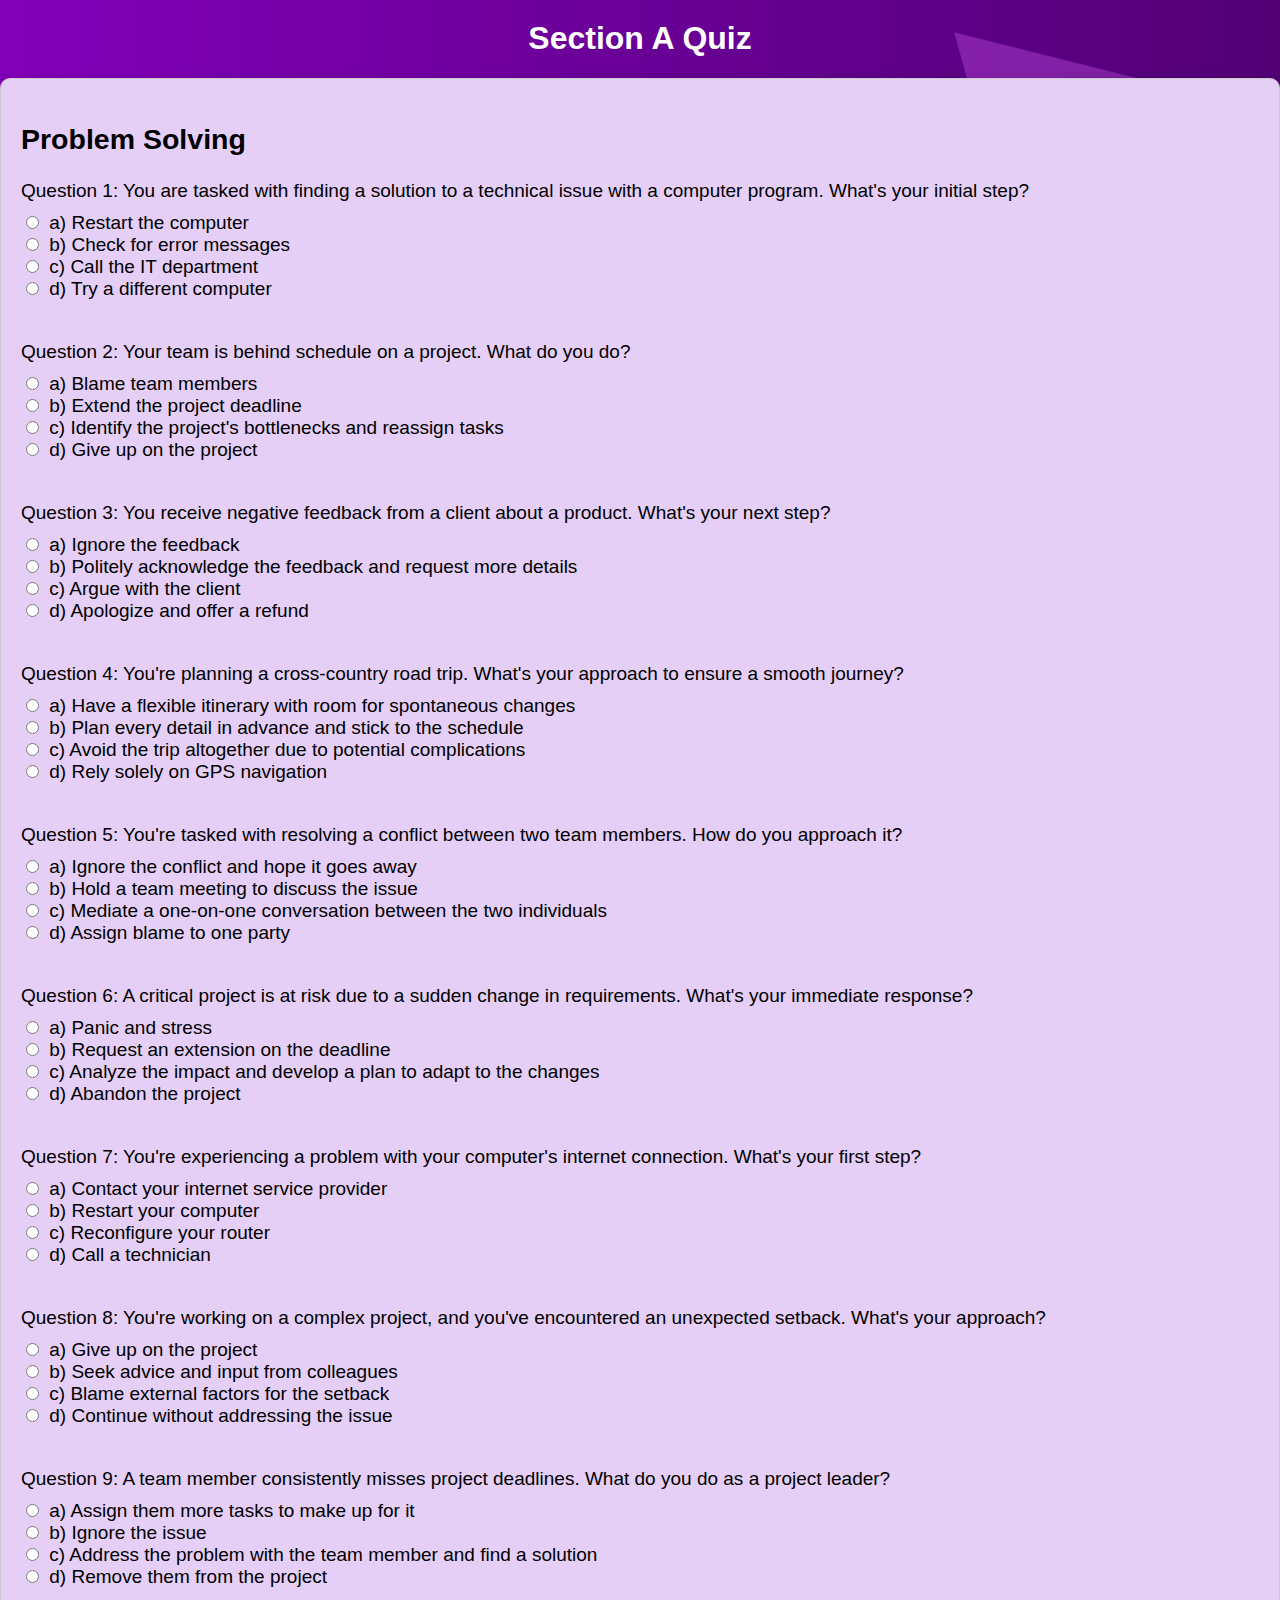
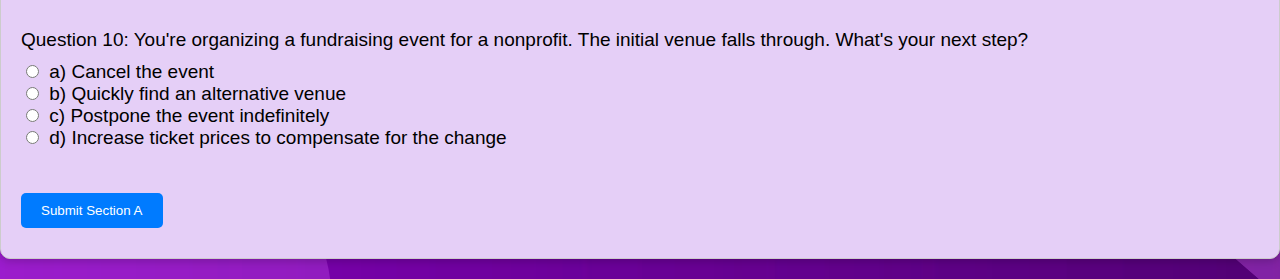
<file: Git_upload/Quiz (2)/Quiz/Quiz/A.html>
<!DOCTYPE html>
<html lang="en">
<head>
    <meta charset="UTF-8">
    <meta name="viewport" content="width=device-width, initial-scale=1.0">
    <title>Assessment | Problem Solving</title>
    <style>
        body {
            background: url('./SignUp.png');
            font-family:Verdana, Geneva, Tahoma, sans-serif;
            background-color: #f0f0f0;
            margin: 0;
            padding: 0;
        }

        h1 {
            text-align: center;
            margin-top: 20px;
            color: #ffffff;
        }

        h2 {
            color: #000000;
        }

        .section-container {
            background-color: #E5CFF7;
            border: 1px solid #ccc;
            padding: 20px;
            margin: 20px auto;
            max-width: 1400px;
            border-radius: 10px;
            box-shadow: 0 2px 10px rgba(0, 0, 0, 0.2);
            font-size: 19px;
        }

        p {
            margin-bottom: 10px;
        }

        input[type="radio"] {
            margin-right: 5px;
        }

        button {
            background-color: #007BFF;
            color: #fff;
            border: none;
            padding: 10px 20px;
            border-radius: 5px;
            cursor: pointer;
        }

        button:hover {
            background-color: #0056b3;
        }

        p.result {
            font-weight: bold;
            margin-top: 10px;
            color: #333;
        }
    </style>
</head>
<body>
    <h1>Section A Quiz</h1>

    <div class="section-container">
        <!-- Section A quiz questions and answers -->
        <h2>Problem Solving</h2>
        <form id="sectionAForm">
            <p>Question 1: You are tasked with finding a solution to a technical issue with a computer program. What's your initial step?</p>
            <input type="radio" name="answerA1" value="a"> a) Restart the computer<br>
            <input type="radio" name="answerA1" value="b"> b) Check for error messages<br>
            <input type="radio" name="answerA1" value="c"> c) Call the IT department<br>
            <input type="radio" name="answerA1" value="d"> d) Try a different computer<br>
            <br>

            <p>Question 2: Your team is behind schedule on a project. What do you do?</p>
            <input type="radio" name="answerA2" value="a"> a) Blame team members<br>
            <input type="radio" name="answerA2" value="b"> b) Extend the project deadline<br>
            <input type="radio" name="answerA2" value="c"> c) Identify the project's bottlenecks and reassign tasks<br>
            <input type="radio" name="answerA2" value="d"> d) Give up on the project<br>

            <br>

            <p>Question 3: You receive negative feedback from a client about a product. What's your next step?</p>
            <input type="radio" name="answerA3" value="a"> a) Ignore the feedback<br>
            <input type="radio" name="answerA3" value="b"> b) Politely acknowledge the feedback and request more details<br>
            <input type="radio" name="answerA3" value="c"> c) Argue with the client<br>
            <input type="radio" name="answerA3" value="d"> d) Apologize and offer a refund<br>

            <br>

            <p>Question 4: You're planning a cross-country road trip. What's your approach to ensure a smooth journey?</p>
            <input type="radio" name="answerA4" value="a"> a) Have a flexible itinerary with room for spontaneous changes<br>
            <input type="radio" name="answerA4" value="b"> b) Plan every detail in advance and stick to the schedule<br>
            <input type="radio" name="answerA4" value="c"> c) Avoid the trip altogether due to potential complications<br>
            <input type="radio" name="answerA4" value="d"> d) Rely solely on GPS navigation<br>

            <br>

            <p>Question 5: You're tasked with resolving a conflict between two team members. How do you approach it?</p>
            <input type="radio" name="answerA5" value="a"> a) Ignore the conflict and hope it goes away<br>
            <input type="radio" name="answerA5" value="b"> b) Hold a team meeting to discuss the issue<br>
            <input type="radio" name="answerA5" value="c"> c) Mediate a one-on-one conversation between the two individuals<br>
            <input type="radio" name="answerA5" value="d"> d) Assign blame to one party<br>

            <br>

            <p>Question 6: A critical project is at risk due to a sudden change in requirements. What's your immediate response?</p>
            <input type="radio" name="answerA6" value="a"> a) Panic and stress<br>
            <input type="radio" name="answerA6" value="b"> b) Request an extension on the deadline<br>
            <input type="radio" name="answerA6" value="c"> c) Analyze the impact and develop a plan to adapt to the changes<br>
            <input type="radio" name="answerA6" value="d"> d) Abandon the project<br>

            <br>

            <p>Question 7: You're experiencing a problem with your computer's internet connection. What's your first step?</p>
            <input type="radio" name="answerA7" value="a"> a) Contact your internet service provider<br>
            <input type="radio" name="answerA7" value="b"> b) Restart your computer<br>
            <input type="radio" name="answerA7" value="c"> c) Reconfigure your router<br>
            <input type="radio" name="answerA7" value="d"> d) Call a technician<br>

            <br>

            <p>Question 8: You're working on a complex project, and you've encountered an unexpected setback. What's your approach?</p>
            <input type="radio" name="answerA8" value="a"> a) Give up on the project<br>
            <input type="radio" name="answerA8" value="b"> b) Seek advice and input from colleagues<br>
            <input type="radio" name="answerA8" value="c"> c) Blame external factors for the setback<br>
            <input type="radio" name="answerA8" value="d"> d) Continue without addressing the issue<br>

            <br>

            <p>Question 9: A team member consistently misses project deadlines. What do you do as a project leader?</p>
            <input type="radio" name="answerA9" value="a"> a) Assign them more tasks to make up for it<br>
            <input type="radio" name="answerA9" value="b"> b) Ignore the issue<br>
            <input type="radio" name="answerA9" value="c"> c) Address the problem with the team member and find a solution<br>
            <input type="radio" name="answerA9" value="d"> d) Remove them from the project<br>

            <br>

            <p>Question 10: You're organizing a fundraising event for a nonprofit. The initial venue falls through. What's your next step?</p>
            <input type="radio" name="answerA10" value="a"> a) Cancel the event<br>
            <input type="radio" name="answerA10" value="b"> b) Quickly find an alternative venue<br>
            <input type="radio" name="answerA10" value="c"> c) Postpone the event indefinitely<br>
            <input type="radio" name="answerA10" value="d"> d) Increase ticket prices to compensate for the change<br>
        </form>

        <br><br>
        <button onclick="checkAnswers('A')">Submit Section A</button>
        <p class="result" id="resultA"></p>
    </div>

    <script>
        // JavaScript code for Section A
        const answersA = ["b", "c", "b", "a", "b", "c", "c", "b", "c", "b"]; // Define correct answers for Section A
    
        function checkAnswers(section) {
            const sectionForm = document.getElementById(`section${section}Form`);
            const userAnswers = [];
    
            for (let i = 1; i <= answersA.length; i++) {
                const userAnswer = sectionForm.querySelector(`input[name="answer${section}${i}"]:checked`);
                if (userAnswer) {
                    userAnswers.push(userAnswer.value);
                }
            }
    
            let correctCount = 0;
            for (let i = 0; i < answersA.length; i++) {
                if (userAnswers[i] === answersA[i]) {
                    correctCount++;
                }
            }
    
            // Store the correct answers for Section A in local storage
            localStorage.setItem("correctAnswersA", correctCount);
    
            // Redirect to the next section (B.html)
            window.location.href = "./B.html";
        }
    </script>
</body>
</html>
</file>
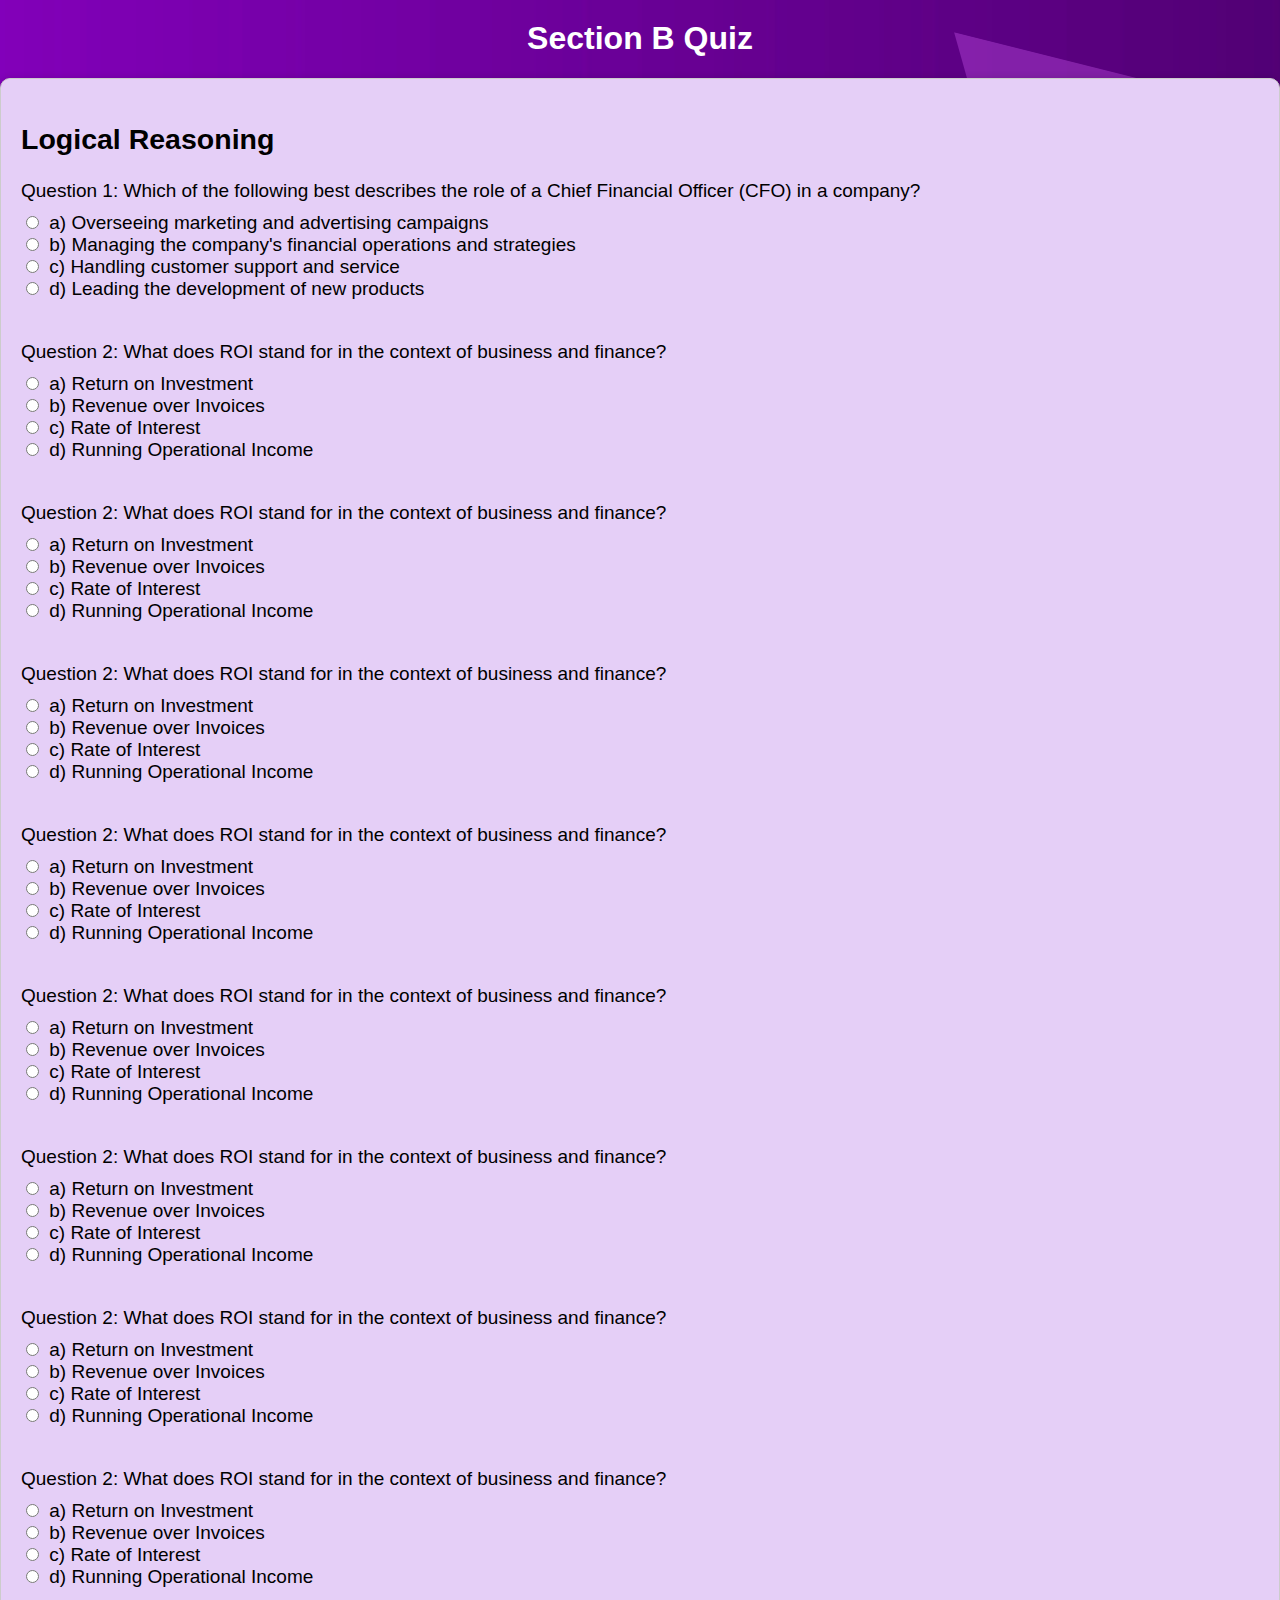
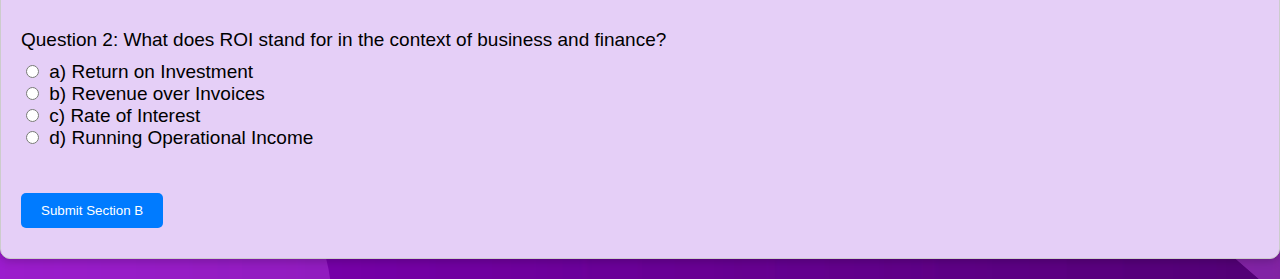
<file: Git_upload/Quiz (2)/Quiz/Quiz/B.html>
<!DOCTYPE html>
<html lang="en">
<head>
    <meta charset="UTF-8">
    <meta name="viewport" content="width=device-width, initial-scale=1.0">
    <title>Assessment | Logical Reasoning</title>
    <style>
        body {
            background: url('./SignUp.png');
            font-family:Verdana, Geneva, Tahoma, sans-serif;
            background-color: #f0f0f0;
            margin: 0;
            padding: 0;
        }

        h1 {
            text-align: center;
            margin-top: 20px;
            color: #ffffff;
        }

        h2 {
            color: #000000;
        }

        .section-container {
            background-color: #E5CFF7;
            border: 1px solid #ccc;
            padding: 20px;
            margin: 20px auto;
            max-width: 1400px;
            border-radius: 10px;
            box-shadow: 0 2px 10px rgba(0, 0, 0, 0.2);
            font-size: 19px;
        }

        p {
            margin-bottom: 10px;
        }

        input[type="radio"] {
            margin-right: 5px;
        }

        button {
            background-color: #007BFF;
            color: #fff;
            border: none;
            padding: 10px 20px;
            border-radius: 5px;
            cursor: pointer;
        }

        button:hover {
            background-color: #0056b3;
        }

        p.result {
            font-weight: bold;
            margin-top: 10px;
            color: #333;
        }
    </style>
</head>
<body>
    <h1>Section B Quiz</h1>

    <div class="section-container">
        <!-- Section B quiz questions and answers -->
        <h2>Logical Reasoning</h2>
        <form id="sectionBForm">
            <p>Question 1: Which of the following best describes the role of a Chief Financial Officer (CFO) in a company?</p>
            <input type="radio" name="answerB1" value="a"> a) Overseeing marketing and advertising campaigns<br>
            <input type="radio" name="answerB1" value="b"> b) Managing the company's financial operations and strategies<br>
            <input type="radio" name="answerB1" value="c"> c) Handling customer support and service<br>
            <input type="radio" name="answerB1" value="d"> d) Leading the development of new products<br>
            <br>

            <p>Question 2: What does ROI stand for in the context of business and finance?</p>
            <input type="radio" name="answerB2" value="a"> a) Return on Investment<br>
            <input type="radio" name="answerB2" value="b"> b) Revenue over Invoices<br>
            <input type="radio" name="answerB2" value="c"> c) Rate of Interest<br>
            <input type="radio" name="answerB2" value="d"> d) Running Operational Income<br>

            <br>

            <p>Question 2: What does ROI stand for in the context of business and finance?</p>
            <input type="radio" name="answerB3" value="a"> a) Return on Investment<br>
            <input type="radio" name="answerB3" value="b"> b) Revenue over Invoices<br>
            <input type="radio" name="answerB3" value="c"> c) Rate of Interest<br>
            <input type="radio" name="answerB3" value="d"> d) Running Operational Income<br>

            <br>

            <p>Question 2: What does ROI stand for in the context of business and finance?</p>
            <input type="radio" name="answerB4" value="a"> a) Return on Investment<br>
            <input type="radio" name="answerB4" value="b"> b) Revenue over Invoices<br>
            <input type="radio" name="answerB4" value="c"> c) Rate of Interest<br>
            <input type="radio" name="answerB4" value="d"> d) Running Operational Income<br>

            <br>

            <p>Question 2: What does ROI stand for in the context of business and finance?</p>
            <input type="radio" name="answerB5" value="a"> a) Return on Investment<br>
            <input type="radio" name="answerB5" value="b"> b) Revenue over Invoices<br>
            <input type="radio" name="answerB5" value="c"> c) Rate of Interest<br>
            <input type="radio" name="answerB5" value="d"> d) Running Operational Income<br>

            <br>

            <p>Question 2: What does ROI stand for in the context of business and finance?</p>
            <input type="radio" name="answerB6" value="a"> a) Return on Investment<br>
            <input type="radio" name="answerB6" value="b"> b) Revenue over Invoices<br>
            <input type="radio" name="answerB6" value="c"> c) Rate of Interest<br>
            <input type="radio" name="answerB6" value="d"> d) Running Operational Income<br>

            <br>

            <p>Question 2: What does ROI stand for in the context of business and finance?</p>
            <input type="radio" name="answerB7" value="a"> a) Return on Investment<br>
            <input type="radio" name="answerB7" value="b"> b) Revenue over Invoices<br>
            <input type="radio" name="answerB7" value="c"> c) Rate of Interest<br>
            <input type="radio" name="answerB7" value="d"> d) Running Operational Income<br>

            <br>

            <p>Question 2: What does ROI stand for in the context of business and finance?</p>
            <input type="radio" name="answerB8" value="a"> a) Return on Investment<br>
            <input type="radio" name="answerB8" value="b"> b) Revenue over Invoices<br>
            <input type="radio" name="answerB8" value="c"> c) Rate of Interest<br>
            <input type="radio" name="answerB8" value="d"> d) Running Operational Income<br>

            <br>

            <p>Question 2: What does ROI stand for in the context of business and finance?</p>
            <input type="radio" name="answerB9" value="a"> a) Return on Investment<br>
            <input type="radio" name="answerB9" value="b"> b) Revenue over Invoices<br>
            <input type="radio" name="answerB9" value="c"> c) Rate of Interest<br>
            <input type="radio" name="answerB9" value="d"> d) Running Operational Income<br>

            <br>

            <p>Question 2: What does ROI stand for in the context of business and finance?</p>
            <input type="radio" name="answerB10" value="a"> a) Return on Investment<br>
            <input type="radio" name="answerB10" value="b"> b) Revenue over Invoices<br>
            <input type="radio" name="answerB10" value="c"> c) Rate of Interest<br>
            <input type="radio" name="answerB10" value="d"> d) Running Operational Income<br>
        </form>
        <br><br>
        <button onclick="checkAnswers('B')">Submit Section B</button>
        <p class="result" id="resultB"></p>
    </div>

    <script>
        // JavaScript code for Section B
        const answersB = ["a", "c", "a", "c", "a", "c", "a", "c", "a", "c"]; // Define correct answers for Section B
    
        function checkAnswers(section) {
            const sectionForm = document.getElementById(`section${section}Form`);
            const userAnswers = [];
    
            for (let i = 1; i <= answersB.length; i++) {
                const userAnswer = sectionForm.querySelector(`input[name="answer${section}${i}"]:checked`);
                if (userAnswer) {
                    userAnswers.push(userAnswer.value);
                }
            }
    
            let correctCount = 0;
            for (let i = 0; i < answersB.length; i++) {
                if (userAnswers[i] === answersB[i]) {
                    correctCount++;
                }
            }
    
            // Store the correct answers for Section B in local storage
            localStorage.setItem("correctAnswersB", correctCount);
    
            // Redirect to the next section (C.html)
            window.location.href = "./C.html";
        }
    </script>
</body>
</html>
</file>
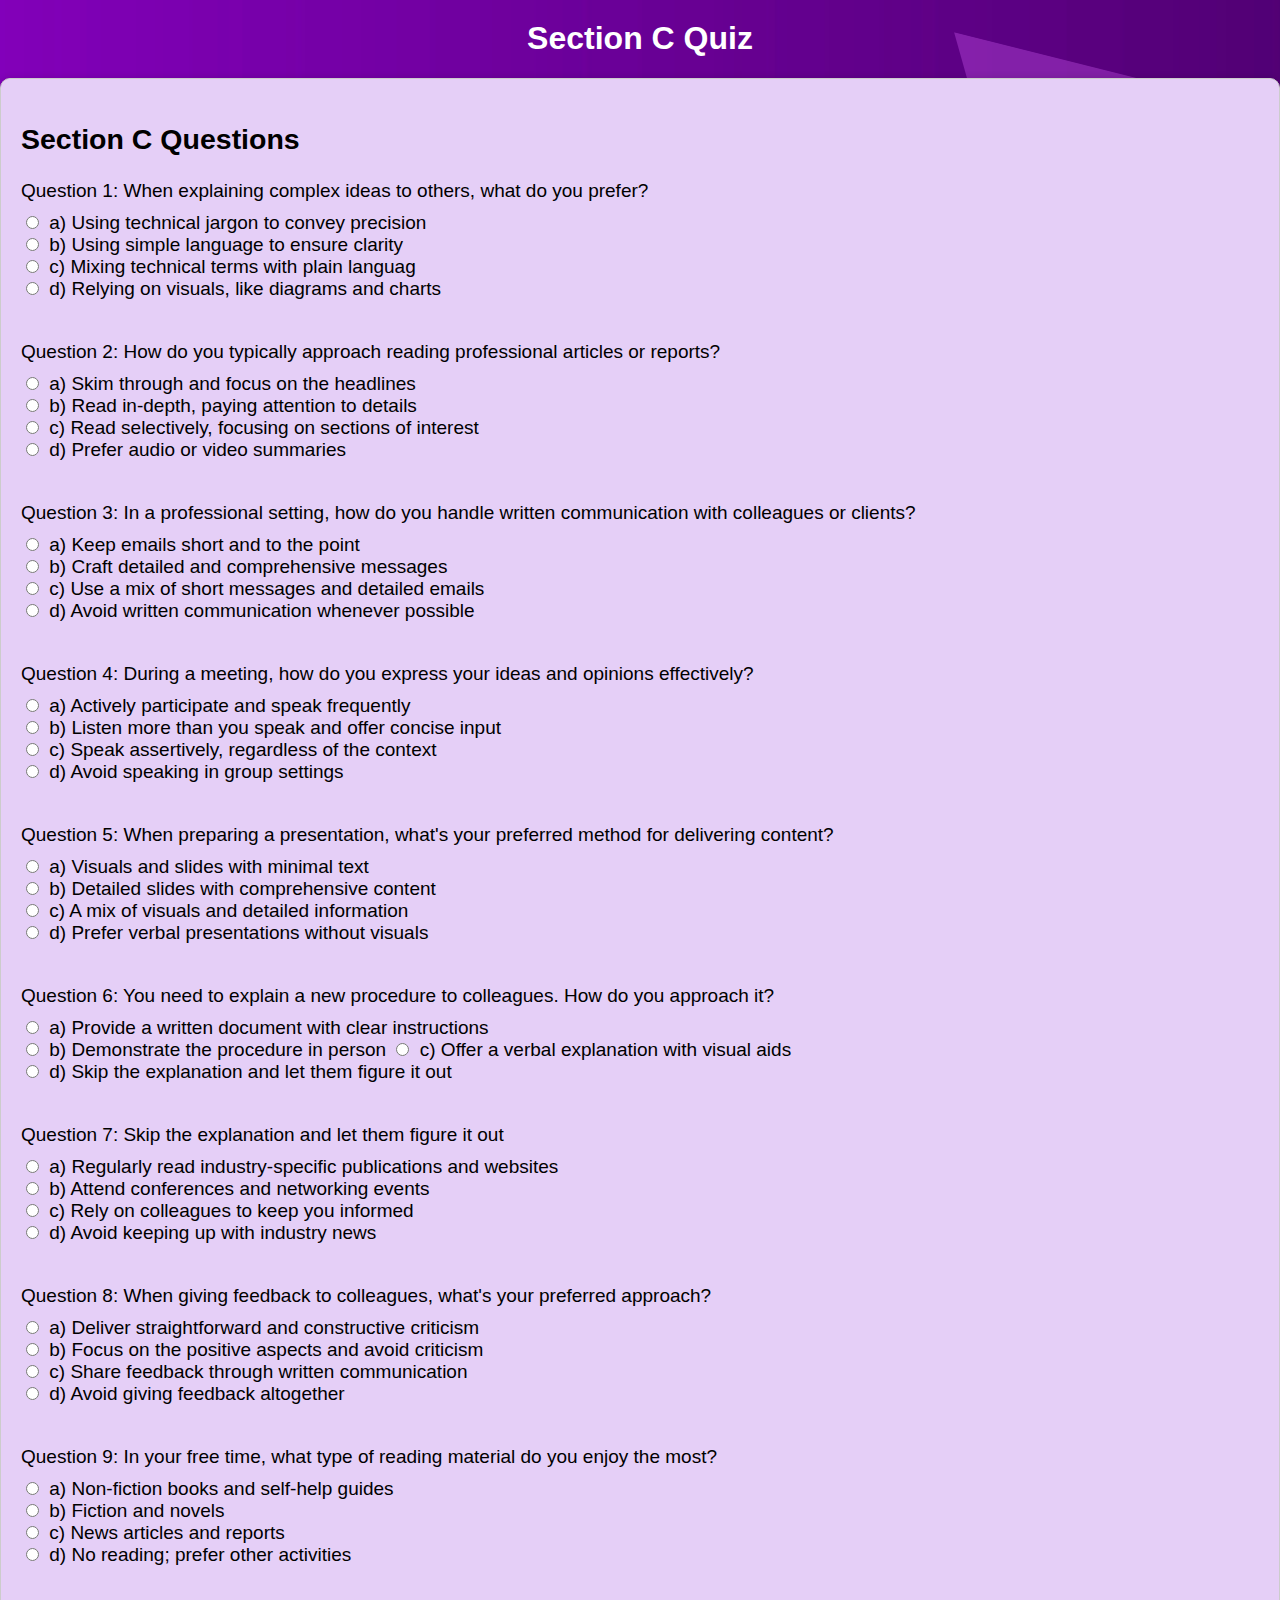
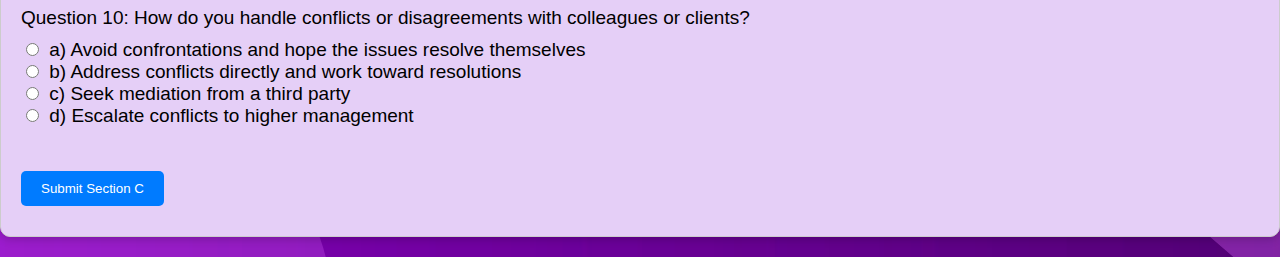
<file: Git_upload/Quiz (2)/Quiz/Quiz/C.html>
<!DOCTYPE html>
<html lang="en">
<head>
    <meta charset="UTF-8">
    <meta name="viewport" content="width=device-width, initial-scale=1.0">
    <title>Assessment | Verbal</title>
    <style>
        body {
            background: url('./SignUp.png');
            font-family:Verdana, Geneva, Tahoma, sans-serif;
            background-color: #f0f0f0;
            margin: 0;
            padding: 0;
        }

        h1 {
            text-align: center;
            margin-top: 20px;
            color: #ffffff;
        }

        h2 {
            color: #000000;
        }

        .section-container {
            background-color: #E5CFF7;
            border: 1px solid #ccc;
            padding: 20px;
            margin: 20px auto;
            max-width: 1400px;
            border-radius: 10px;
            box-shadow: 0 2px 10px rgba(0, 0, 0, 0.2);
            font-size: 19px;
        }

        p {
            margin-bottom: 10px;
        }

        input[type="radio"] {
            margin-right: 5px;
        }

        button {
            background-color: #007BFF;
            color: #fff;
            border: none;
            padding: 10px 20px;
            border-radius: 5px;
            cursor: pointer;
        }

        button:hover {
            background-color: #0056b3;
        }

        p.result {
            font-weight: bold;
            margin-top: 10px;
            color: #333;
        }
    </style>
</head>
<body>
    <h1>Section C Quiz</h1>

    <div class="section-container">
        <!-- Section C quiz questions and answers -->
        <h2>Section C Questions</h2>
        <form id="sectionCForm">
            <p>Question 1: When explaining complex ideas to others, what do you prefer?</p>
            <input type="radio" name="answerC1" value="a"> a) Using technical jargon to convey precision<br>
            <input type="radio" name="answerC1" value="b"> b) Using simple language to ensure clarity<br>
            <input type="radio" name="answerC1" value="c"> c) Mixing technical terms with plain languag<br>
            <input type="radio" name="answerC1" value="d"> d) Relying on visuals, like diagrams and charts<br>

            <br>

            <p>Question 2: How do you typically approach reading professional articles or reports?</p>
            <input type="radio" name="answerC2" value="a"> a) Skim through and focus on the headlines<br>
            <input type="radio" name="answerC2" value="b"> b) Read in-depth, paying attention to details<br>
            <input type="radio" name="answerC2" value="c"> c) Read selectively, focusing on sections of interest<br>
            <input type="radio" name="answerC2" value="d"> d) Prefer audio or video summaries<br>

            <br>

            <p>Question 3: In a professional setting, how do you handle written communication with colleagues or clients?</p>
            <input type="radio" name="answerC2" value="a"> a) Keep emails short and to the point<br>
            <input type="radio" name="answerC2" value="b"> b) Craft detailed and comprehensive messages<br>
            <input type="radio" name="answerC2" value="c"> c) Use a mix of short messages and detailed emails<br>
            <input type="radio" name="answerC2" value="d"> d) Avoid written communication whenever possible<br>

            <br>

            <p>Question 4: During a meeting, how do you express your ideas and opinions effectively?</p>
            <input type="radio" name="answerC2" value="a"> a) Actively participate and speak frequently<br>
            <input type="radio" name="answerC2" value="b"> b) Listen more than you speak and offer concise input<br>
            <input type="radio" name="answerC2" value="c"> c) Speak assertively, regardless of the context<br>
            <input type="radio" name="answerC2" value="d"> d) Avoid speaking in group settings<br>

            <br>

            <p>Question 5: When preparing a presentation, what's your preferred method for delivering content?</p>
            <input type="radio" name="answerC2" value="a"> a) Visuals and slides with minimal text<br>
            <input type="radio" name="answerC2" value="b"> b) Detailed slides with comprehensive content<br>
            <input type="radio" name="answerC2" value="c"> c) A mix of visuals and detailed information<br>
            <input type="radio" name="answerC2" value="d"> d) Prefer verbal presentations without visuals<br>

            <br>

            <p>Question 6: You need to explain a new procedure to colleagues. How do you approach it?</p>
            <input type="radio" name="answerC2" value="a"> a) Provide a written document with clear instructions<br>
            <input type="radio" name="answerC2" value="b"> b) Demonstrate the procedure in person
            <input type="radio" name="answerC2" value="c"> c) Offer a verbal explanation with visual aids<br>
            <input type="radio" name="answerC2" value="d"> d) Skip the explanation and let them figure it out<br>

            <br>

            <p>Question 7: Skip the explanation and let them figure it out</p>
            <input type="radio" name="answerC2" value="a"> a) Regularly read industry-specific publications and websites<br>
            <input type="radio" name="answerC2" value="b"> b) Attend conferences and networking events<br>
            <input type="radio" name="answerC2" value="c"> c) Rely on colleagues to keep you informed<br>
            <input type="radio" name="answerC2" value="d"> d) Avoid keeping up with industry news<br>

            <br>

            <p>Question 8: When giving feedback to colleagues, what's your preferred approach?</p>
            <input type="radio" name="answerC2" value="a"> a) Deliver straightforward and constructive criticism<br>
            <input type="radio" name="answerC2" value="b"> b) Focus on the positive aspects and avoid criticism<br>
            <input type="radio" name="answerC2" value="c"> c) Share feedback through written communication<br>
            <input type="radio" name="answerC2" value="d"> d) Avoid giving feedback altogether<br>

            <br>

            <p>Question 9: In your free time, what type of reading material do you enjoy the most?</p>
            <input type="radio" name="answerC2" value="a"> a) Non-fiction books and self-help guides<br>
            <input type="radio" name="answerC2" value="b"> b) Fiction and novels<br>
            <input type="radio" name="answerC2" value="c"> c) News articles and reports<br>
            <input type="radio" name="answerC2" value="d"> d) No reading; prefer other activities<br>

            <br>

            <p>Question 10: How do you handle conflicts or disagreements with colleagues or clients?</p>
            <input type="radio" name="answerC2" value="a"> a) Avoid confrontations and hope the issues resolve themselves<br>
            <input type="radio" name="answerC2" value="b"> b) Address conflicts directly and work toward resolutions<br>
            <input type="radio" name="answerC2" value="c"> c) Seek mediation from a third party<br>
            <input type="radio" name="answerC2" value="d"> d) Escalate conflicts to higher management<br>
        </form>
        <br><br>
        <button onclick="checkAnswers('C')">Submit Section C</button>
        <p class="result" id="resultC"></p>
    </div>

    <script>
        // JavaScript code for Section C
        const answersC = ["b", "c"]; // Define correct answers for Section C
    
        function checkAnswers(section) {
            const sectionForm = document.getElementById(`section${section}Form`);
            const userAnswers = [];
    
            for (let i = 1; i <= answersC.length; i++) {
                const userAnswer = sectionForm.querySelector(`input[name="answer${section}${i}"]:checked`);
                if (userAnswer) {
                    userAnswers.push(userAnswer.value);
                }
            }
    
            let correctCount = 0;
            for (let i = 0; i < answersC.length; i++) {
                if (userAnswers[i] === answersC[i]) {
                    correctCount++;
                }
            }
    
            // Store the correct answers for Section C in local storage
            localStorage.setItem("correctAnswersC", correctCount);
    
            // Redirect to the next section (D.html)
            window.location.href = "./D.html";
        }
    </script>
</body>
</html>
</file>
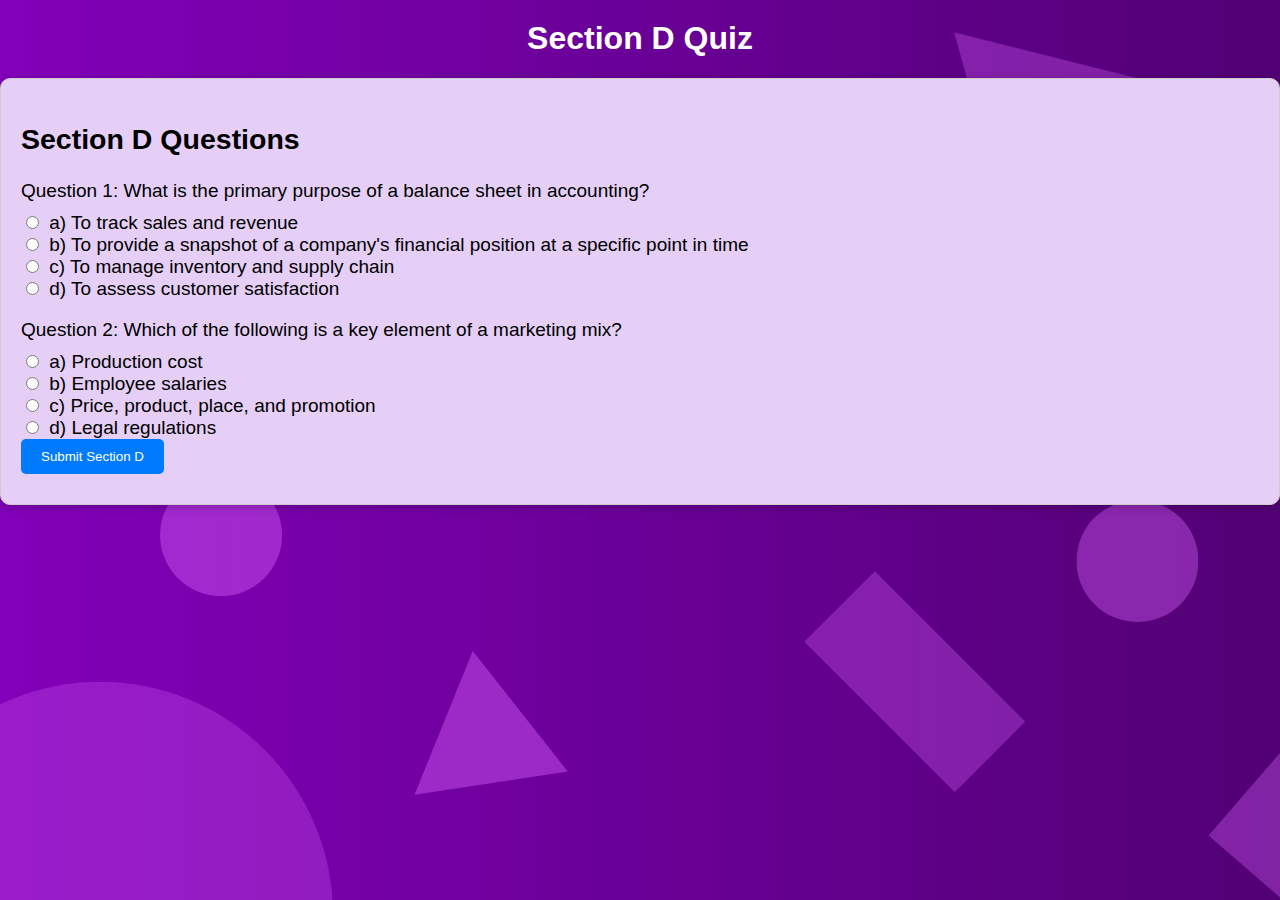
<file: Git_upload/Quiz (2)/Quiz/Quiz/D.html>
<!DOCTYPE html>
<html lang="en">
<head>
    <meta charset="UTF-8">
    <meta name="viewport" content="width=device-width, initial-scale=1.0">
    <title>Assessment | Problem Solving</title>
    <style>
        body {
            background: url('./SignUp.png');
            font-family:Verdana, Geneva, Tahoma, sans-serif;
            background-color: #f0f0f0;
            margin: 0;
            padding: 0;
        }

        h1 {
            text-align: center;
            margin-top: 20px;
            color: #ffffff;
        }

        h2 {
            color: #000000;
        }

        .section-container {
            background-color: #E5CFF7;
            border: 1px solid #ccc;
            padding: 20px;
            margin: 20px auto;
            max-width: 1400px;
            border-radius: 10px;
            box-shadow: 0 2px 10px rgba(0, 0, 0, 0.2);
            font-size: 19px;
        }

        p {
            margin-bottom: 10px;
        }

        input[type="radio"] {
            margin-right: 5px;
        }

        button {
            background-color: #007BFF;
            color: #fff;
            border: none;
            padding: 10px 20px;
            border-radius: 5px;
            cursor: pointer;
        }

        button:hover {
            background-color: #0056b3;
        }

        p.result {
            font-weight: bold;
            margin-top: 10px;
            color: #333;
        }
    </style>
</head>
<body>
    <h1>Section D Quiz</h1>

    <div class="section-container">
        <!-- Section D quiz questions and answers -->
        <h2>Section D Questions</h2>
        <form id="sectionDForm">
            <p>Question 1: What is the primary purpose of a balance sheet in accounting?</p>
            <input type="radio" name="answerD1" value="a"> a) To track sales and revenue<br>
            <input type="radio" name="answerD1" value="b"> b) To provide a snapshot of a company's financial position at a specific point in time<br>
            <input type="radio" name="answerD1" value="c"> c) To manage inventory and supply chain<br>
            <input type="radio" name="answerD1" value="d"> d) To assess customer satisfaction<br>

            <p>Question 2: Which of the following is a key element of a marketing mix?</p>
            <input type="radio" name="answerD2" value="a"> a) Production cost<br>
            <input type="radio" name="answerD2" value="b"> b) Employee salaries<br>
            <input type="radio" name="answerD2" value="c"> c) Price, product, place, and promotion<br>
            <input type="radio" name="answerD2" value="d"> d) Legal regulations<br>
        </form>
        <button onclick="checkAnswers('D')">Submit Section D</button>
        <p class="result" id="resultD"></p>
    </div>

    <script>
        // JavaScript code for Section D
        const answersD = ["b", "a"]; // Define correct answers for Section D
    
        function checkAnswers(section) {
            const sectionForm = document.getElementById(`section${section}Form`);
            const userAnswers = [];
    
            for (let i = 1; i <= answersD.length; i++) {
                const userAnswer = sectionForm.querySelector(`input[name="answer${section}${i}"]:checked`);
                if (userAnswer) {
                    userAnswers.push(userAnswer.value);
                }
            }
    
            let correctCount = 0;
            for (let i = 0; i < answersD.length; i++) {
                if (userAnswers[i] === answersD[i]) {
                    correctCount++;
                }
            }
    
            // Store the correct answers for Section D in local storage
            localStorage.setItem("correctAnswersD", correctCount);
    
            // Redirect to the next section (E.html)
            window.location.href = "./E.html";
        }
    </script>
</body>
</html>
</file>
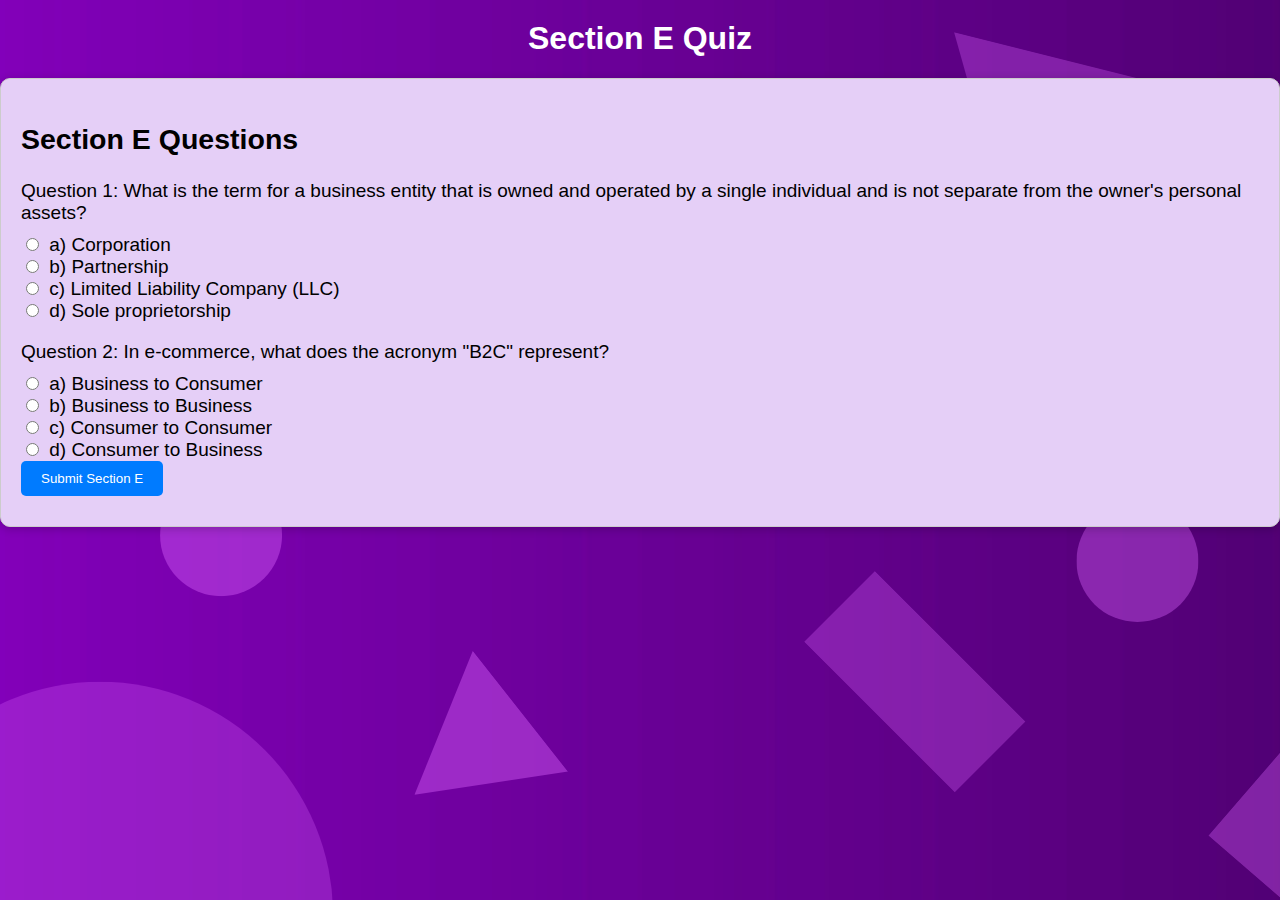
<file: Git_upload/Quiz (2)/Quiz/Quiz/E.html>
<!DOCTYPE html>
<html lang="en">
<head>
    <meta charset="UTF-8">
    <meta name="viewport" content="width=device-width, initial-scale=1.0">
    <title>Assessment | Problem Solving</title>
    <style>
        body {
            background: url('./SignUp.png');
            font-family:Verdana, Geneva, Tahoma, sans-serif;
            background-color: #f0f0f0;
            margin: 0;
            padding: 0;
        }

        h1 {
            text-align: center;
            margin-top: 20px;
            color: #ffffff;
        }

        h2 {
            color: #000000;
        }

        .section-container {
            background-color: #E5CFF7;
            border: 1px solid #ccc;
            padding: 20px;
            margin: 20px auto;
            max-width: 1400px;
            border-radius: 10px;
            box-shadow: 0 2px 10px rgba(0, 0, 0, 0.2);
            font-size: 19px;
        }

        p {
            margin-bottom: 10px;
        }

        input[type="radio"] {
            margin-right: 5px;
        }

        button {
            background-color: #007BFF;
            color: #fff;
            border: none;
            padding: 10px 20px;
            border-radius: 5px;
            cursor: pointer;
        }

        button:hover {
            background-color: #0056b3;
        }

        p.result {
            font-weight: bold;
            margin-top: 10px;
            color: #333;
        }
    </style>
</head>
<body>
    <h1>Section E Quiz</h1>

    <div class="section-container">
        <!-- Section E quiz questions and answers -->
        <h2>Section E Questions</h2>
        <form id="sectionEForm">
            <p>Question 1: What is the term for a business entity that is owned and operated by a single individual and is not separate from the owner's personal assets?</p>
            <input type="radio" name="answerE1" value="a"> a) Corporation<br>
            <input type="radio" name="answerE1" value="b"> b) Partnership<br>
            <input type="radio" name="answerE1" value="c"> c) Limited Liability Company (LLC)<br>
            <input type="radio" name="answerE1" value="d"> d) Sole proprietorship<br>

            <p>Question 2: In e-commerce, what does the acronym "B2C" represent?</p>
            <input type="radio" name="answerE2" value="a"> a) Business to Consumer<br>
            <input type="radio" name="answerE2" value="b"> b) Business to Business<br>
            <input type="radio" name="answerE2" value="c"> c) Consumer to Consumer<br>
            <input type="radio" name="answerE2" value="d"> d) Consumer to Business<br>
        </form>
        <button onclick="checkAnswers('E')">Submit Section E</button>
        <p class="result" id="resultE"></p>
    </div>

    <script>
        // JavaScript code for Section E
        const answersE = ["d", "a"]; // Define correct answers for Section E
    
        function checkAnswers(section) {
            const sectionForm = document.getElementById(`section${section}Form`);
            const userAnswers = [];
    
            for (let i = 1; i <= answersE.length; i++) {
                const userAnswer = sectionForm.querySelector(`input[name="answer${section}${i}"]:checked`);
                if (userAnswer) {
                    userAnswers.push(userAnswer.value);
                }
            }
    
            let correctCount = 0;
            for (let i = 0; i < answersE.length; i++) {
                if (userAnswers[i] === answersE[i]) {
                    correctCount++;
                }
            }
    
            // Store the correct answers for Section E in local storage
            localStorage.setItem("correctAnswersE", correctCount);
    
            // Redirect to the next section (F.html)
            window.location.href = "./F.html";
        }
    </script>
</body>
</html>
</file>
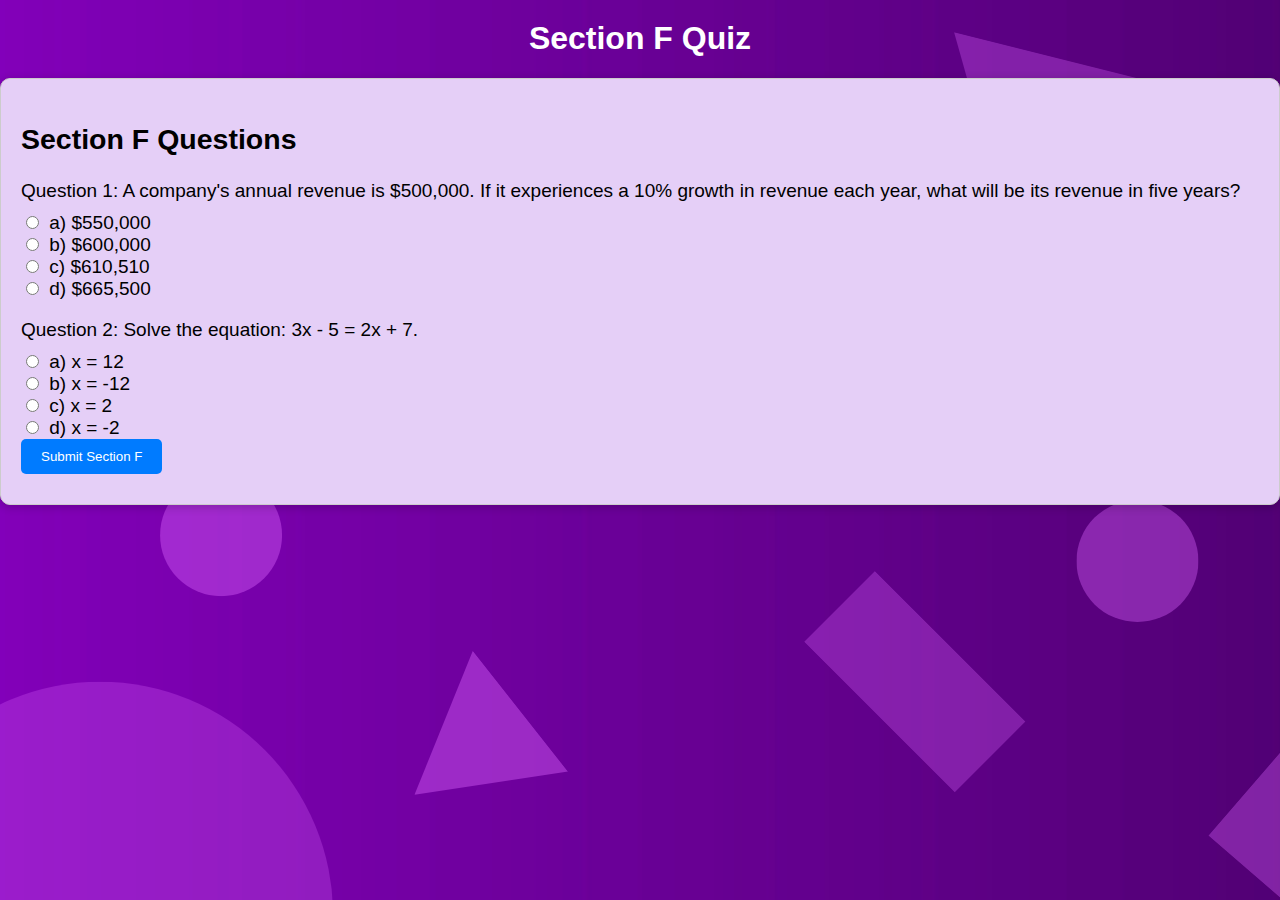
<file: Git_upload/Quiz (2)/Quiz/Quiz/F.html>
<!DOCTYPE html>
<html lang="en">
<head>
    <meta charset="UTF-8">
    <meta name="viewport" content="width=device-width, initial-scale=1.0">
    <title>Assessment | Problem Solving</title>
    <style>
        body {
            background: url('./SignUp.png');
            font-family:Verdana, Geneva, Tahoma, sans-serif;
            background-color: #f0f0f0;
            margin: 0;
            padding: 0;
        }

        h1 {
            text-align: center;
            margin-top: 20px;
            color: #ffffff;
        }

        h2 {
            color: #000000;
        }

        .section-container {
            background-color: #E5CFF7;
            border: 1px solid #ccc;
            padding: 20px;
            margin: 20px auto;
            max-width: 1400px;
            border-radius: 10px;
            box-shadow: 0 2px 10px rgba(0, 0, 0, 0.2);
            font-size: 19px;
        }

        p {
            margin-bottom: 10px;
        }

        input[type="radio"] {
            margin-right: 5px;
        }

        button {
            background-color: #007BFF;
            color: #fff;
            border: none;
            padding: 10px 20px;
            border-radius: 5px;
            cursor: pointer;
        }

        button:hover {
            background-color: #0056b3;
        }

        p.result {
            font-weight: bold;
            margin-top: 10px;
            color: #333;
        }
    </style>
</head>
<body>
    <h1>Section F Quiz</h1>

    <div class="section-container">
        <!-- Section F quiz questions and answers -->
        <h2>Section F Questions</h2>
        <form id="sectionFForm">
            <p>Question 1: A company's annual revenue is $500,000. If it experiences a 10% growth in revenue each year, what will be its revenue in five years?</p>
            <input type="radio" name="answerF1" value="a"> a) $550,000<br>
            <input type="radio" name="answerF1" value="b"> b) $600,000<br>
            <input type="radio" name="answerF1" value="c"> c) $610,510<br>
            <input type="radio" name="answerF1" value="d"> d) $665,500<br>

            <p>Question 2: Solve the equation: 3x - 5 = 2x + 7.</p>
            <input type="radio" name="answerF2" value="a"> a) x = 12<br>
            <input type="radio" name="answerF2" value="b"> b) x = -12<br>
            <input type="radio" name="answerF2" value="c"> c) x = 2<br>
            <input type="radio" name="answerF2" value="d"> d) x = -2<br>
        </form>
        <button onclick="checkAnswers('F')">Submit Section F</button>
        <p class="result" id="resultF"></p>
    </div>

    <script>
        // JavaScript code for Section F
        const answersF = ["c", "a"]; // Define correct answers for Section F
    
        function checkAnswers(section) {
            const sectionForm = document.getElementById(`section${section}Form`);
            const userAnswers = [];
    
            for (let i = 1; i <= answersF.length; i++) {
                const userAnswer = sectionForm.querySelector(`input[name="answer${section}${i}"]:checked`);
                if (userAnswer) {
                    userAnswers.push(userAnswer.value);
                }
            }
    
            let correctCount = 0;
            for (let i = 0; i < answersF.length; i++) {
                if (userAnswers[i] === answersF[i]) {
                    correctCount++;
                }
            }
    
            // Store the correct answers for Section F in local storage
            localStorage.setItem("correctAnswersF", correctCount);
    
            // Redirect to the next section (G.html)
            window.location.href = "./G.html";
        }
    </script>
</body>
</html>
</file>
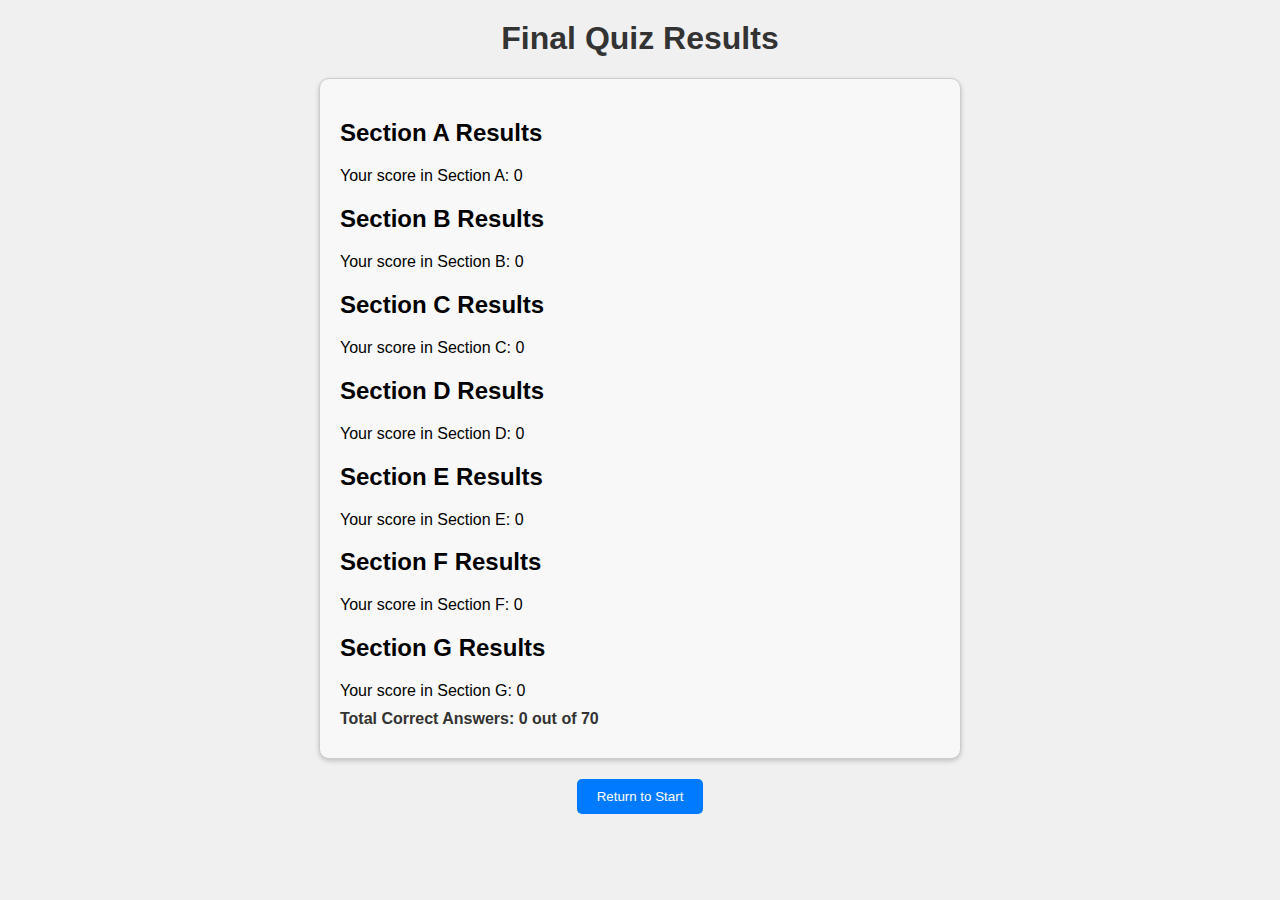
<file: Git_upload/Quiz (2)/Quiz/Quiz/FinalPage.html>
<!DOCTYPE html>
<html>
<head>
    <title>Final Quiz Results</title>
    <style>
        body {
            font-family: Arial, sans-serif;
            background-color: #f0f0f0;
            margin: 0;
            padding: 0;
        }

        h1 {
            text-align: center;
            margin-top: 20px;
            color: #333;
        }

        .result-container {
            background-color: #f8f8f8;
            border: 1px solid #ccc;
            padding: 20px;
            margin: 20px auto;
            max-width: 600px;
            border-radius: 10px;
            box-shadow: 0 2px 5px rgba(0, 0, 0, 0.2);
        }

        p {
            margin-bottom: 10px;
        }

        p.total-result {
            font-weight: bold;
            margin-top: 10px;
            color: #333;
        }

        button {
            background-color: #007BFF;
            color: #fff;
            border: none;
            padding: 10px 20px;
            border-radius: 5px;
            cursor: pointer;
            display: block;
            margin: 20px auto;
        }

        button:hover {
            background-color: #0056b3;
        }
    </style>
</head>
<body>
    <h1>Final Quiz Results</h1>

    <div class="result-container">
        <!-- Display correct answers for each section -->
        <h2>Section A Results</h2>
        <p>Your score in Section A: <span id="resultA">0</span></p>

        <h2>Section B Results</h2>
        <p>Your score in Section B: <span id="resultB">0</span></p>

        <h2>Section C Results</h2>
        <p>Your score in Section C: <span id="resultC">0</span></p>

        <h2>Section D Results</h2>
        <p>Your score in Section D: <span id="resultD">0</span></p>

        <h2>Section E Results</h2>
        <p>Your score in Section E: <span id="resultE">0</span></p>

        <h2>Section F Results</h2>
        <p>Your score in Section F: <span id="resultF">0</span></p>

        <h2>Section G Results</h2>
        <p>Your score in Section G: <span id="resultG">0</span></p>

        <!-- Display total correct answers -->
        <p class="total-result">Total Correct Answers: <span id="totalResult">0</span> out of 70</p>
    </div>

    <button onclick="returnToStart()">Return to Start</button>

    <script>
        // JavaScript code for FinalPage.html
        const totalResultElement = document.getElementById("totalResult");
        const resultA = parseInt(localStorage.getItem("correctAnswersA")) || 0;
        const resultB = parseInt(localStorage.getItem("correctAnswersB")) || 0;
        const resultC = parseInt(localStorage.getItem("correctAnswersC")) || 0;
        const resultD = parseInt(localStorage.getItem("correctAnswersD")) || 0;
        const resultE = parseInt(localStorage.getItem("correctAnswersE")) || 0;
        const resultF = parseInt(localStorage.getItem("correctAnswersF")) || 0;
        const resultG = parseInt(localStorage.getItem("correctAnswersG")) || 0;

        const totalCorrect = resultA + resultB + resultC + resultD + resultE + resultF + resultG;

        // Display correct answers for each section
        document.getElementById("resultA").textContent = resultA;
        document.getElementById("resultB").textContent = resultB;
        document.getElementById("resultC").textContent = resultC;
        document.getElementById("resultD").textContent = resultD;
        document.getElementById("resultE").textContent = resultE;
        document.getElementById("resultF").textContent = resultF;
        document.getElementById("resultG").textContent = resultG;

        totalResultElement.textContent = totalCorrect;

        function returnToStart() {
            window.location.href = "./Recommendation.html"; // Redirect to the start page (A.html)
        }
    </script>
</body>
</html>
</file>
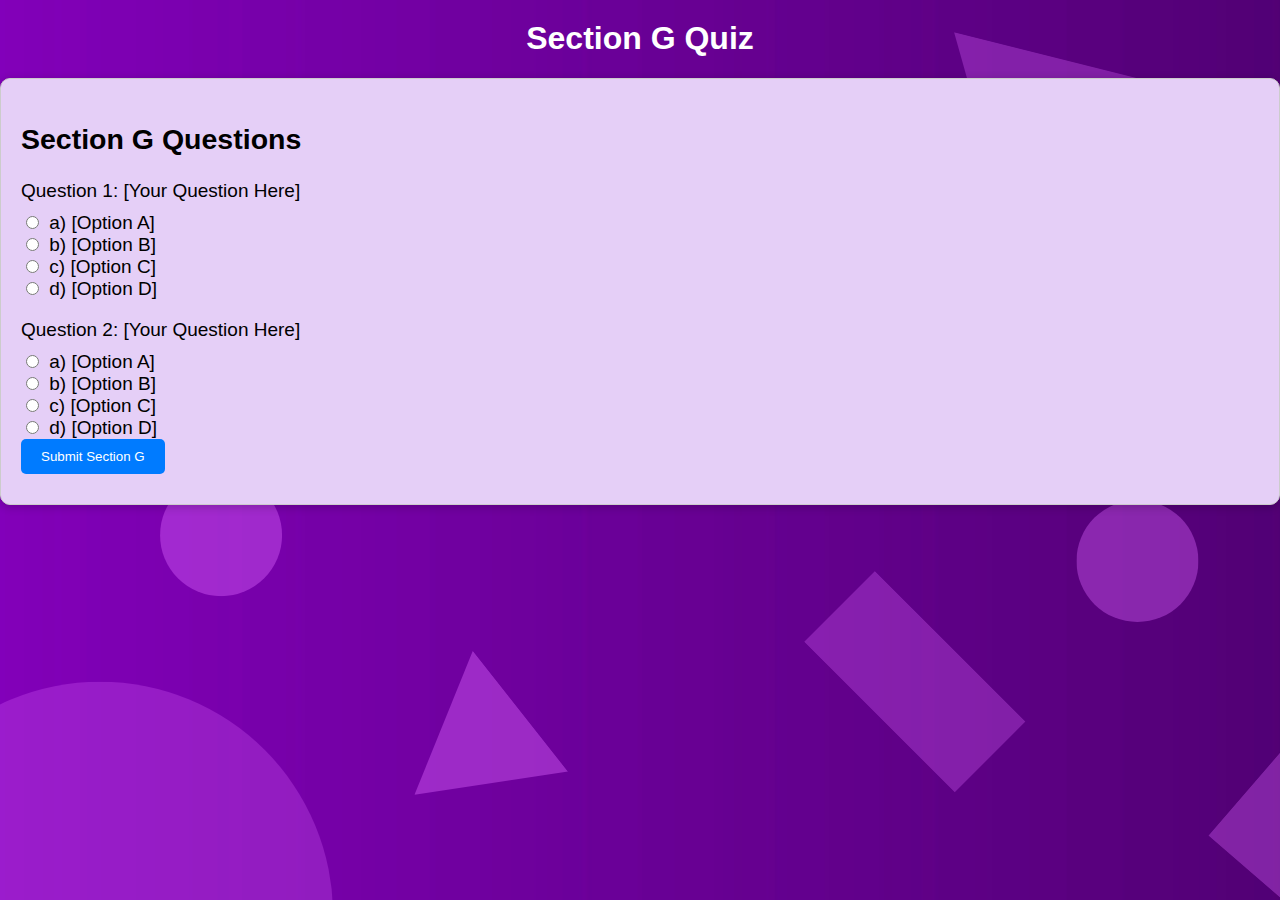
<file: Git_upload/Quiz (2)/Quiz/Quiz/G.html>
<!DOCTYPE html>
<html lang="en">
<head>
    <meta charset="UTF-8">
    <meta name="viewport" content="width=device-width, initial-scale=1.0">
    <title>Assessment | Problem Solving</title>
    <style>
        body {
            background: url('./SignUp.png');
            font-family:Verdana, Geneva, Tahoma, sans-serif;
            background-color: #f0f0f0;
            margin: 0;
            padding: 0;
        }

        h1 {
            text-align: center;
            margin-top: 20px;
            color: #ffffff;
        }

        h2 {
            color: #000000;
        }

        .section-container {
            background-color: #E5CFF7;
            border: 1px solid #ccc;
            padding: 20px;
            margin: 20px auto;
            max-width: 1400px;
            border-radius: 10px;
            box-shadow: 0 2px 10px rgba(0, 0, 0, 0.2);
            font-size: 19px;
        }

        p {
            margin-bottom: 10px;
        }

        input[type="radio"] {
            margin-right: 5px;
        }

        button {
            background-color: #007BFF;
            color: #fff;
            border: none;
            padding: 10px 20px;
            border-radius: 5px;
            cursor: pointer;
        }

        button:hover {
            background-color: #0056b3;
        }

        p.result {
            font-weight: bold;
            margin-top: 10px;
            color: #333;
        }
    </style>
</head>
<body>
    <h1>Section G Quiz</h1>

    <div class="section-container">
        <!-- Section G quiz questions and answers -->
        <h2>Section G Questions</h2>
        <form id="sectionGForm">
            <!-- Add your Section G questions here -->
            <p>Question 1: [Your Question Here]</p>
            <input type="radio" name="answerG1" value="a"> a) [Option A]<br>
            <input type="radio" name="answerG1" value="b"> b) [Option B]<br>
            <input type="radio" name="answerG1" value="c"> c) [Option C]<br>
            <input type="radio" name="answerG1" value="d"> d) [Option D]<br>

            <p>Question 2: [Your Question Here]</p>
            <input type="radio" name="answerG2" value="a"> a) [Option A]<br>
            <input type="radio" name="answerG2" value="b"> b) [Option B]<br>
            <input type="radio" name="answerG2" value="c"> c) [Option C]<br>
            <input type="radio" name="answerG2" value="d"> d) [Option D]<br>
        </form>
        <button onclick="checkAnswers('G')">Submit Section G</button>
        <p class="result" id="resultG"></p>
    </div>

    <script>
        // JavaScript code for Section G
        const answersG = ["a", "c"]; // Define correct answers for Section G
    
        function checkAnswers(section) {
            const sectionForm = document.getElementById(`section${section}Form`);
            const userAnswers = [];
    
            for (let i = 1; i <= answersG.length; i++) {
                const userAnswer = sectionForm.querySelector(`input[name="answer${section}${i}"]:checked`);
                if (userAnswer) {
                    userAnswers.push(userAnswer.value);
                }
            }
    
            let correctCount = 0;
            for (let i = 0; i < answersG.length; i++) {
                if (userAnswers[i] === answersG[i]) {
                    correctCount++;
                }
            }
    
            // Store the correct answers for Section G in local storage
            localStorage.setItem("correctAnswersG", correctCount);
    
            // Redirect to the final page (FinalPage.html)
            window.location.href = "FinalPage.html";
        }
    </script>
</body>
</html>
</file>
